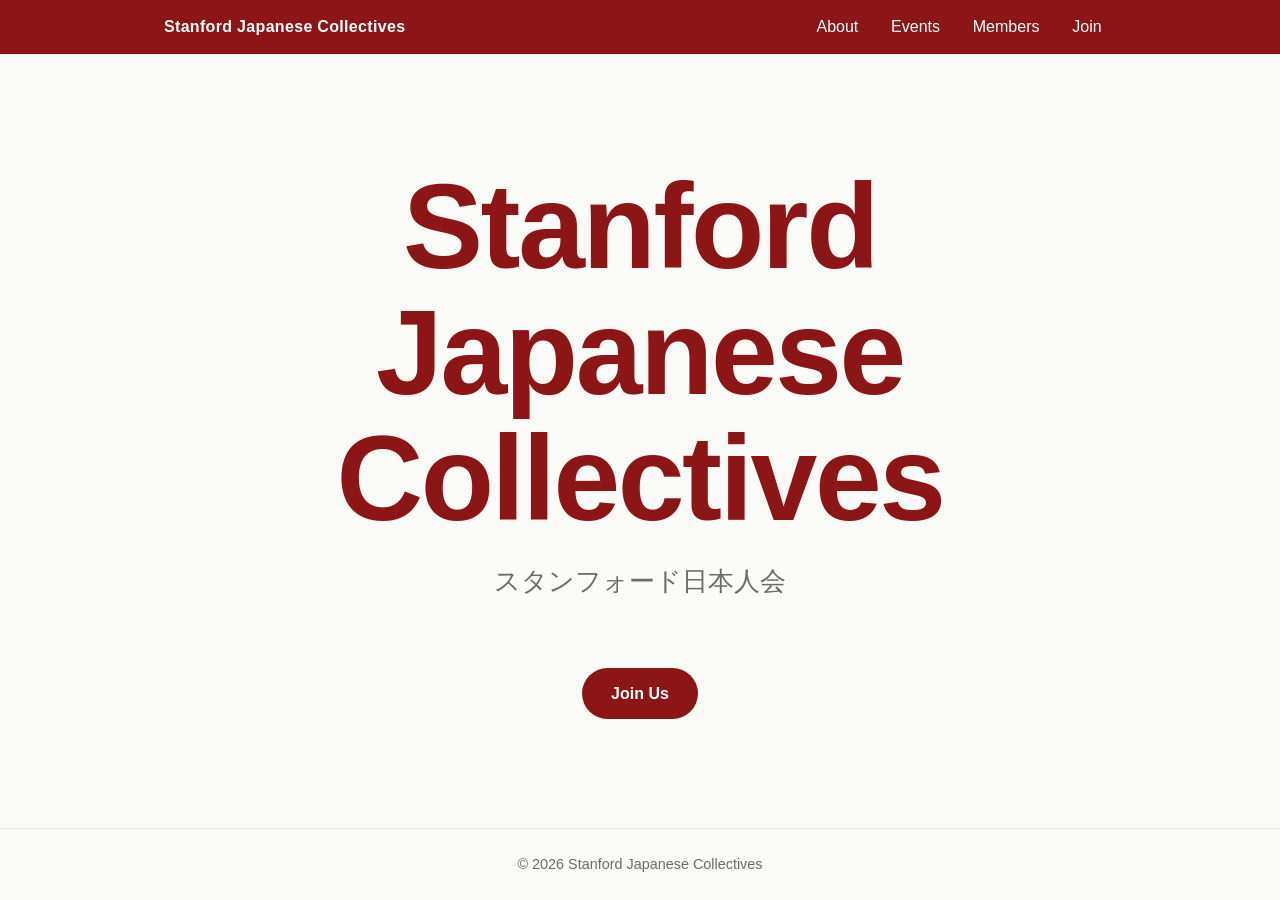
<file: index.html>
<!DOCTYPE html>
<html lang="en">
<head>
  <meta charset="UTF-8">
  <meta name="viewport" content="width=device-width, initial-scale=1.0">
  <title>Stanford Japanese Collectives</title>
  <link rel="stylesheet" href="css/style.css">
</head>
<body>
  <header>
    <nav class="nav">
      <a class="brand" href="index.html">Stanford Japanese Collectives</a>
      <ul>
        <li><a class="tab" href="about.html">About</a></li>
        <li><a class="tab" href="events.html">Events</a></li>
        <li><a class="tab" href="members.html">Members</a></li>
        <li><a class="tab" href="join.html">Join</a></li>
      </ul>
    </nav>
  </header>
  <section class="hero">
    <h1>Stanford<br>Japanese<br>Collectives</h1>
    <p class="jp">スタンフォード日本人会</p>
    <a class="cta" href="join.html">Join Us</a>
  </section>
  <footer>&copy; 2026 Stanford Japanese Collectives</footer>
</body>
</html>
</file>
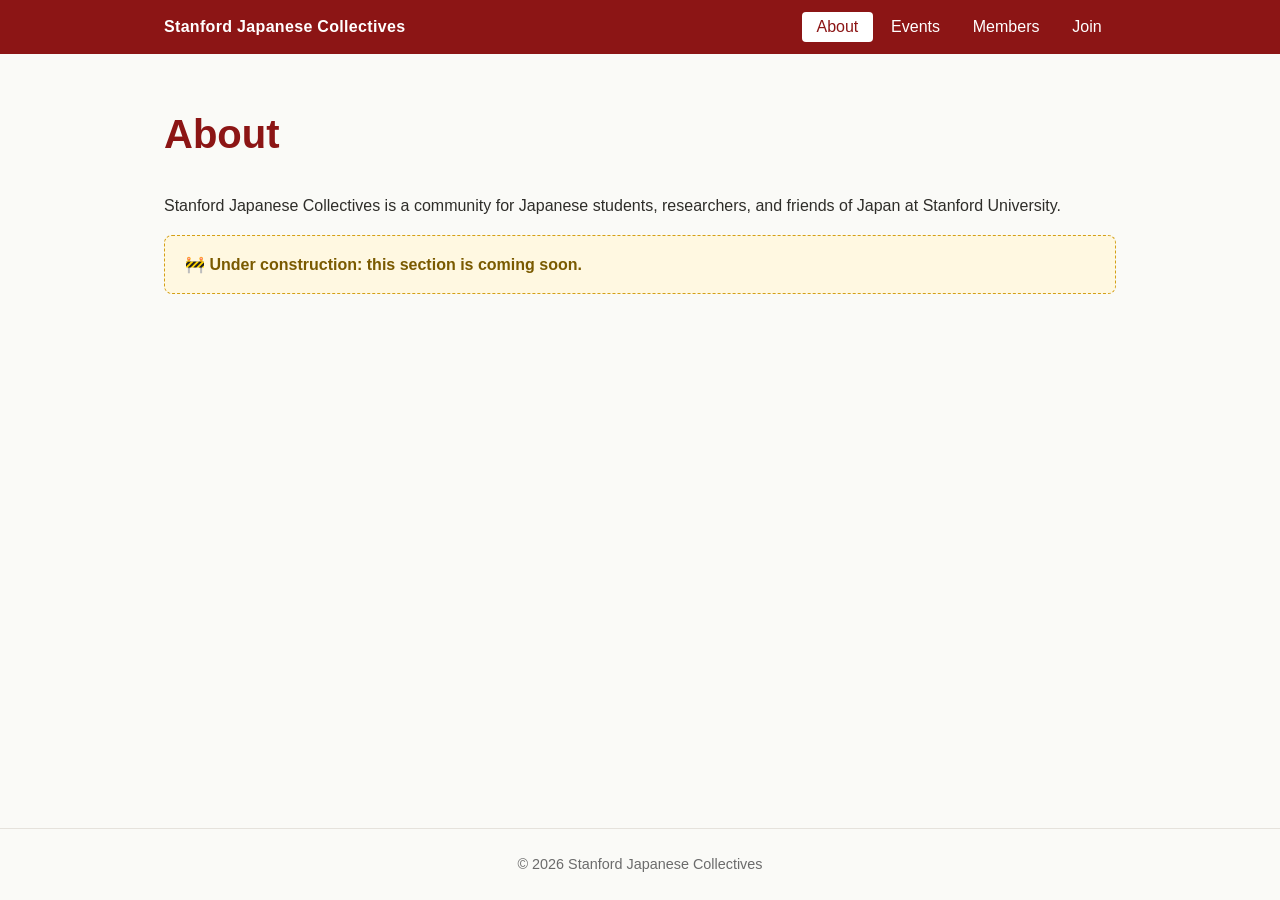
<file: about.html>
<!DOCTYPE html>
<html lang="en">
<head>
  <meta charset="UTF-8">
  <meta name="viewport" content="width=device-width, initial-scale=1.0">
  <title>About | Stanford Japanese Collectives</title>
  <link rel="stylesheet" href="css/style.css">
</head>
<body>
  <header>
    <nav class="nav">
      <a class="brand" href="index.html">Stanford Japanese Collectives</a>
      <ul>
        <li><a class="tab active" href="about.html">About</a></li>
        <li><a class="tab" href="events.html">Events</a></li>
        <li><a class="tab" href="members.html">Members</a></li>
        <li><a class="tab" href="join.html">Join</a></li>
      </ul>
    </nav>
  </header>
  <main class="page">
    <h1>About</h1>
    <p>Stanford Japanese Collectives is a community for Japanese students, researchers, and friends of Japan at Stanford University.</p>
    <p class="construction">🚧 Under construction: this section is coming soon.</p>
  </main>
  <footer>&copy; 2026 Stanford Japanese Collectives</footer>
</body>
</html>
</file>
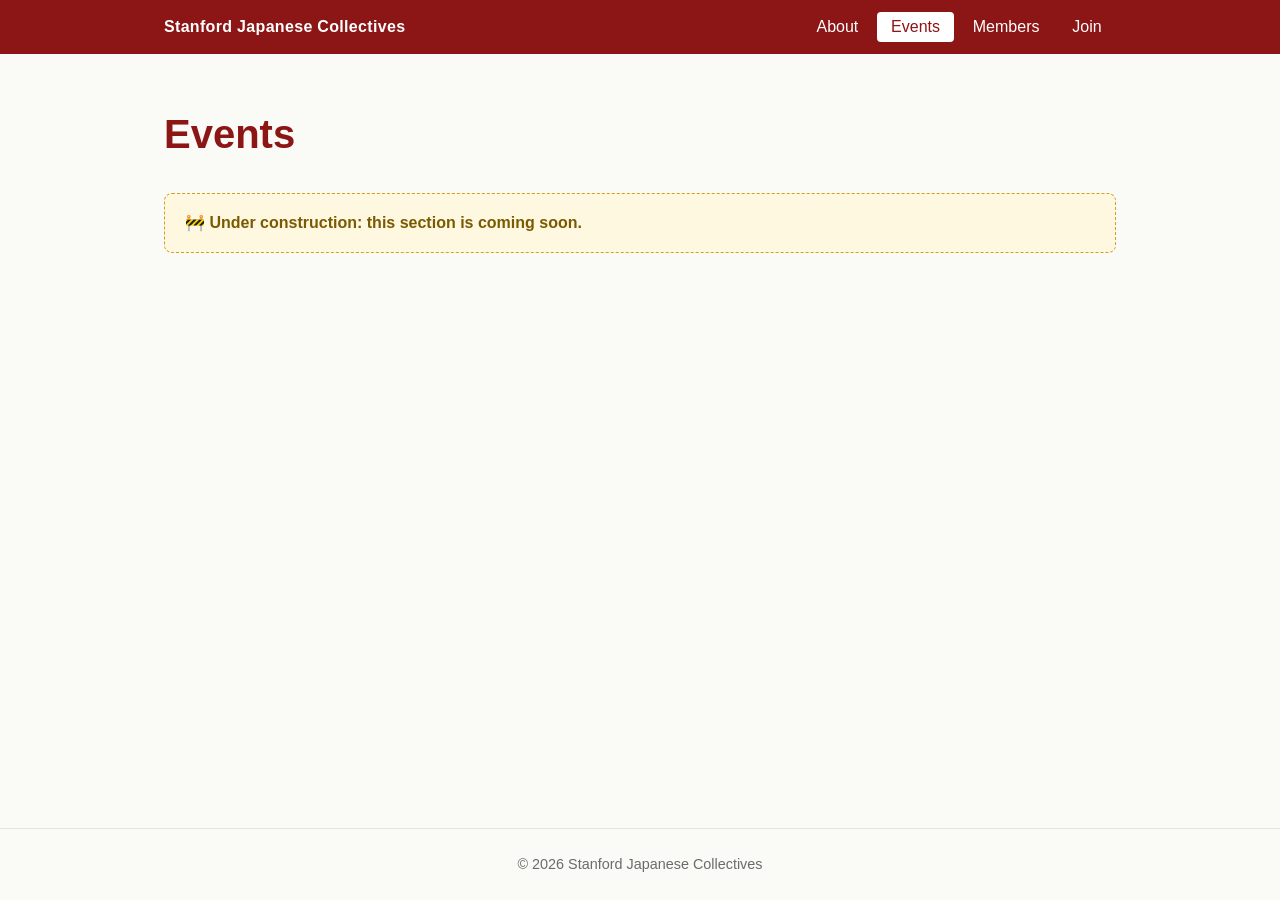
<file: events.html>
<!DOCTYPE html>
<html lang="en">
<head>
  <meta charset="UTF-8">
  <meta name="viewport" content="width=device-width, initial-scale=1.0">
  <title>Events | Stanford Japanese Collectives</title>
  <link rel="stylesheet" href="css/style.css">
</head>
<body>
  <header>
    <nav class="nav">
      <a class="brand" href="index.html">Stanford Japanese Collectives</a>
      <ul>
        <li><a class="tab" href="about.html">About</a></li>
        <li><a class="tab active" href="events.html">Events</a></li>
        <li><a class="tab" href="members.html">Members</a></li>
        <li><a class="tab" href="join.html">Join</a></li>
      </ul>
    </nav>
  </header>
  <main class="page">
    <h1>Events</h1>
    <p class="construction">🚧 Under construction: this section is coming soon.</p>
  </main>
  <footer>&copy; 2026 Stanford Japanese Collectives</footer>
</body>
</html>
</file>
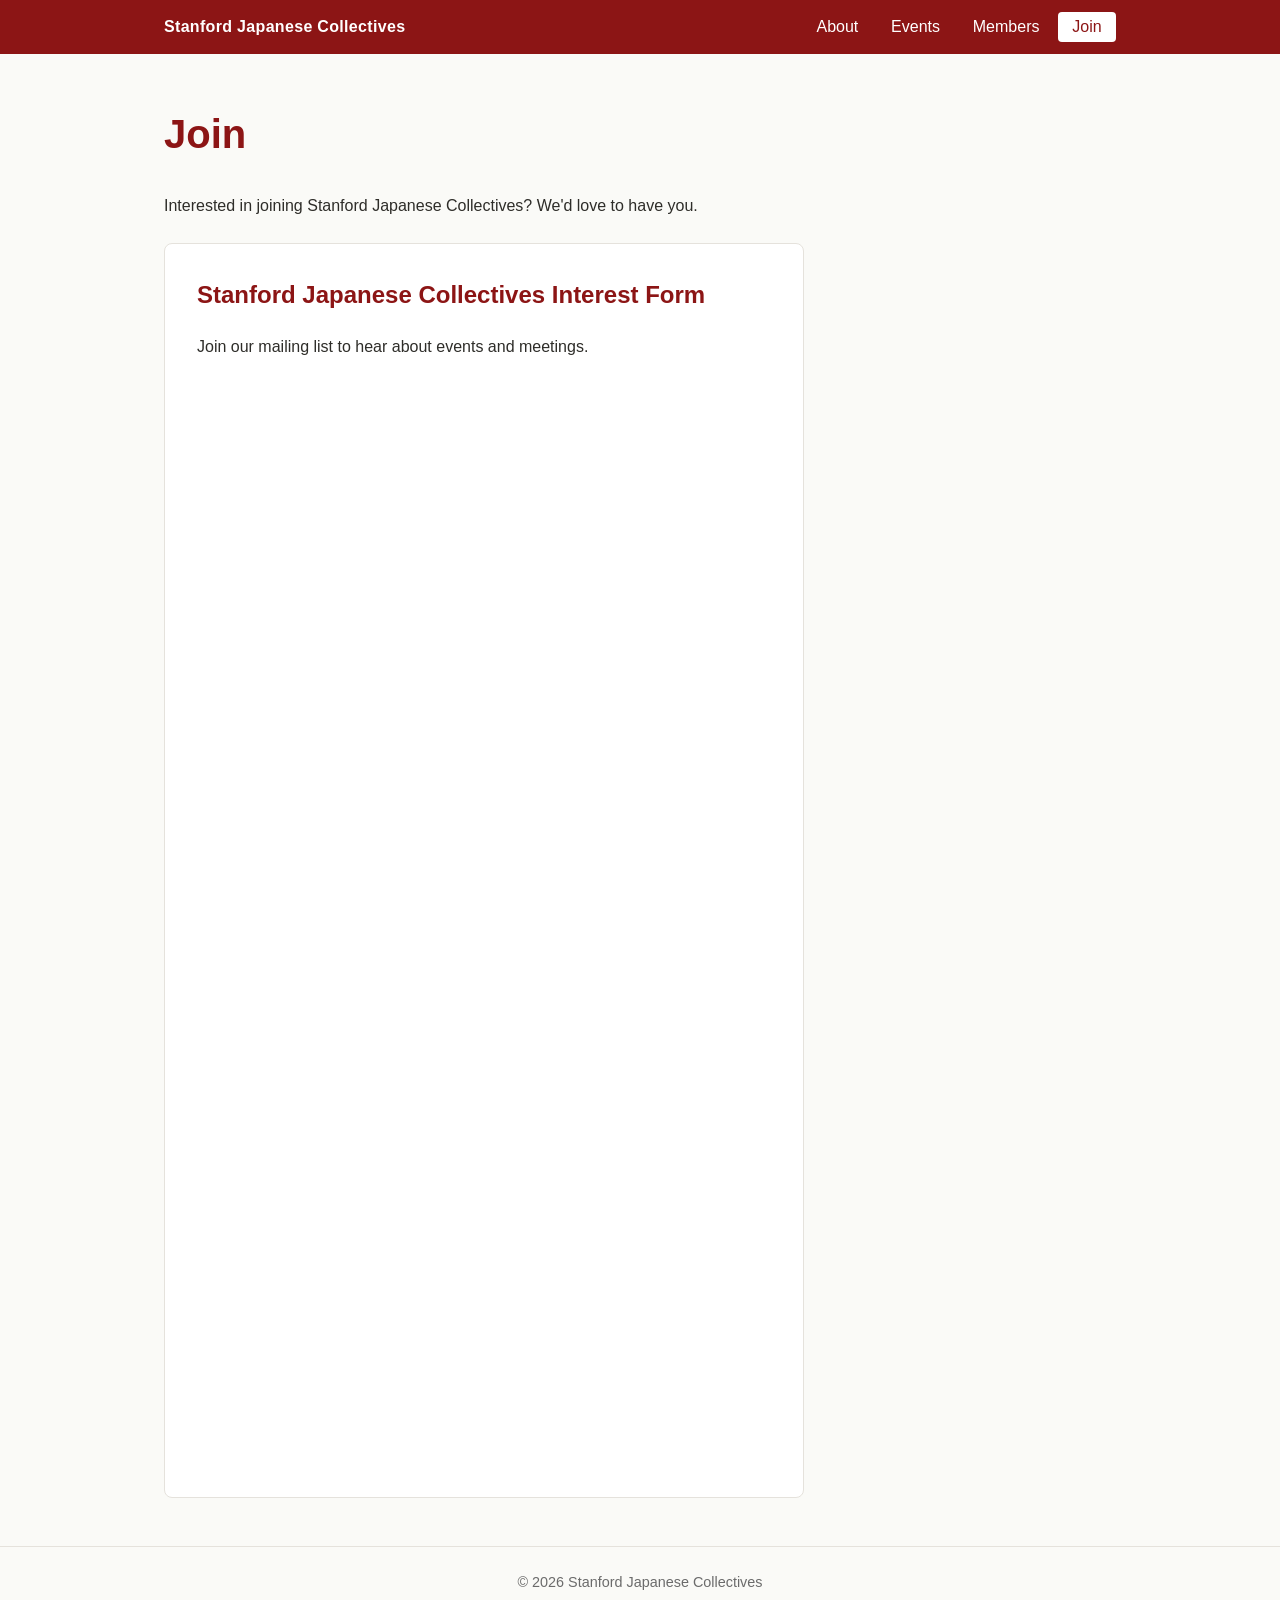
<file: join.html>
<!DOCTYPE html>
<html lang="en">
<head>
  <meta charset="UTF-8">
  <meta name="viewport" content="width=device-width, initial-scale=1.0">
  <title>Join | Stanford Japanese Collectives</title>
  <link rel="stylesheet" href="css/style.css">
</head>
<body>
  <header>
    <nav class="nav">
      <a class="brand" href="index.html">Stanford Japanese Collectives</a>
      <ul>
        <li><a class="tab" href="about.html">About</a></li>
        <li><a class="tab" href="events.html">Events</a></li>
        <li><a class="tab" href="members.html">Members</a></li>
        <li><a class="tab active" href="join.html">Join</a></li>
      </ul>
    </nav>
  </header>
  <main class="page">
    <h1>Join</h1>
    <p>Interested in joining Stanford Japanese Collectives? We'd love to have you.</p>
    <section class="form-card">
      <h2>Stanford Japanese Collectives Interest Form</h2>
      <p>Join our mailing list to hear about events and meetings.</p>
      <iframe
        src="https://docs.google.com/forms/d/e/1FAIpQLScV8HUGHC6Sf7UrKtfD_ebrBbqyNY0GtLF9-C5zRsXxLBLkpA/viewform?embedded=true"
        width="100%" height="1089" frameborder="0" marginheight="0" marginwidth="0" class="gform">
        Loading…
      </iframe>
    </section>
  </main>
  <footer>&copy; 2026 Stanford Japanese Collectives</footer>
</body>
</html>
</file>
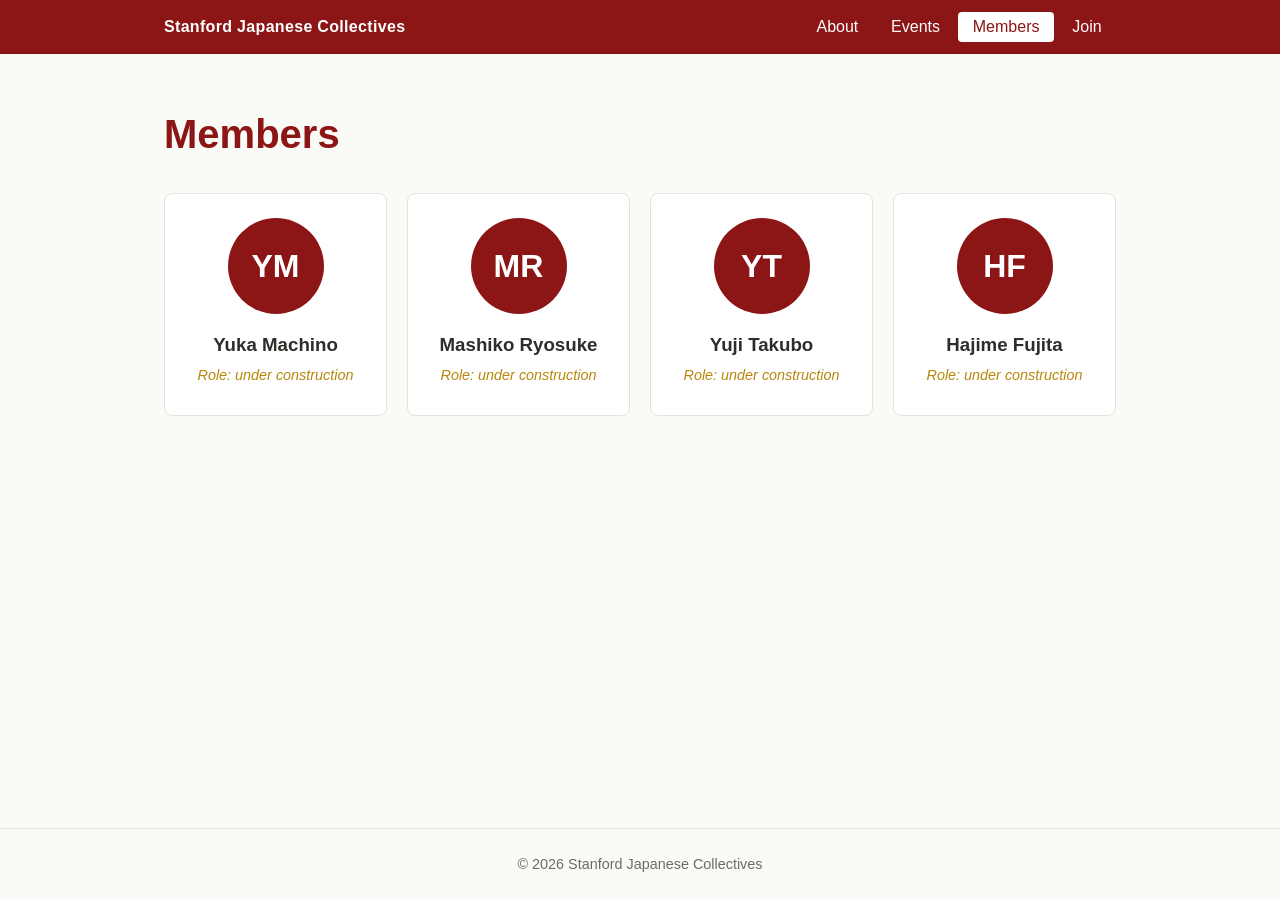
<file: members.html>
<!DOCTYPE html>
<html lang="en">
<head>
  <meta charset="UTF-8">
  <meta name="viewport" content="width=device-width, initial-scale=1.0">
  <title>Members | Stanford Japanese Collectives</title>
  <link rel="stylesheet" href="css/style.css">
</head>
<body>
  <header>
    <nav class="nav">
      <a class="brand" href="index.html">Stanford Japanese Collectives</a>
      <ul>
        <li><a class="tab" href="about.html">About</a></li>
        <li><a class="tab" href="events.html">Events</a></li>
        <li><a class="tab active" href="members.html">Members</a></li>
        <li><a class="tab" href="join.html">Join</a></li>
      </ul>
    </nav>
  </header>
  <main class="page">
    <h1>Members</h1>
    <div class="grid">
      <div class="card member">
        <div class="avatar">YM</div>
        <h3>Yuka Machino</h3>
        <p class="construction-inline">Role: under construction</p>
      </div>
      <div class="card member">
        <div class="avatar">MR</div>
        <h3>Mashiko Ryosuke</h3>
        <p class="construction-inline">Role: under construction</p>
      </div>
      <div class="card member">
        <div class="avatar">YT</div>
        <h3>Yuji Takubo</h3>
        <p class="construction-inline">Role: under construction</p>
      </div>
      <div class="card member">
        <div class="avatar">HF</div>
        <h3>Hajime Fujita</h3>
        <p class="construction-inline">Role: under construction</p>
      </div>
    </div>
  </main>
  <footer>&copy; 2026 Stanford Japanese Collectives</footer>
</body>
</html>
</file>
<file: css/style.css>
:root {
  --cardinal: #8c1515;
  --cardinal-dark: #660f0f;
  --ink: #2e2d29;
  --muted: #6b6b6b;
  --paper: #fafaf7;
  --line: #e5e2dc;
}

* { box-sizing: border-box; }

body {
  margin: 0;
  font-family: "Helvetica Neue", Helvetica, Arial, "Hiragino Sans", "Noto Sans JP", sans-serif;
  color: var(--ink);
  background: var(--paper);
  line-height: 1.6;
  display: flex;
  flex-direction: column;
  min-height: 100vh;
}

a { color: var(--cardinal); }

/* Header / navigation */
header {
  background: var(--cardinal);
  color: #fff;
}

.nav {
  max-width: 1000px;
  margin: 0 auto;
  padding: 0.9rem 1.5rem;
  display: flex;
  align-items: center;
  justify-content: space-between;
  flex-wrap: wrap;
  gap: 0.5rem;
}

.brand {
  color: #fff;
  font-weight: 700;
  text-decoration: none;
  letter-spacing: 0.02em;
}

.nav ul {
  list-style: none;
  margin: 0;
  padding: 0;
  display: flex;
  gap: 0.25rem;
  flex-wrap: wrap;
}

.nav a.tab {
  color: #fff;
  text-decoration: none;
  padding: 0.4rem 0.9rem;
  border-radius: 4px;
}

.nav a.tab:hover { background: var(--cardinal-dark); }
.nav a.tab.active { background: #fff; color: var(--cardinal); }

/* Hero (home page) */
.hero {
  flex: 1;
  display: flex;
  flex-direction: column;
  align-items: center;
  justify-content: center;
  text-align: center;
  padding: 4rem 1.5rem;
}

.hero h1 {
  font-size: clamp(3rem, 10vw, 7.5rem);
  line-height: 1.05;
  margin: 0;
  color: var(--cardinal);
  font-weight: 800;
  letter-spacing: -0.02em;
}

.hero .cta { margin-top: 2.5rem; }

.hero .jp {
  font-size: clamp(1.1rem, 2.5vw, 1.6rem);
  color: var(--muted);
  margin-top: 1.25rem;
}

.cta {
  display: inline-block;
  background: var(--cardinal);
  color: #fff;
  padding: 0.8rem 1.8rem;
  border-radius: 999px;
  text-decoration: none;
  font-weight: 600;
}

.cta:hover { background: var(--cardinal-dark); }

/* Inner pages */
main.page {
  flex: 1;
  width: 100%;
  max-width: 1000px;
  margin: 0 auto;
  padding: 3rem 1.5rem;
}

main.page h1 {
  font-size: 2.5rem;
  color: var(--cardinal);
  margin-top: 0;
}

.construction {
  background: #fff8e1;
  border: 1px dashed #d4a017;
  border-radius: 8px;
  padding: 1rem 1.25rem;
  color: #7a5a00;
  font-weight: 600;
}

.card p.construction-inline { color: #b8860b; font-style: italic; font-size: 0.9rem; }

/* Cards (events + members) */
.grid {
  display: grid;
  grid-template-columns: repeat(auto-fill, minmax(220px, 1fr));
  gap: 1.25rem;
  margin-top: 1.5rem;
}

.card {
  background: #fff;
  border: 1px solid var(--line);
  border-radius: 8px;
  padding: 1.5rem;
}

.card h3 { margin: 0 0 0.25rem; }
.card p { margin: 0.25rem 0; color: var(--muted); }

.member { text-align: center; }

.avatar {
  width: 96px;
  height: 96px;
  margin: 0 auto 1rem;
  border-radius: 50%;
  background: var(--cardinal);
  color: #fff;
  display: flex;
  align-items: center;
  justify-content: center;
  font-size: 2rem;
  font-weight: 700;
}

.event-date {
  color: var(--cardinal);
  font-weight: 700;
  font-size: 0.9rem;
  text-transform: uppercase;
  letter-spacing: 0.05em;
}

/* Interest form */
.form-card {
  background: #fff;
  border: 1px solid var(--line);
  border-radius: 8px;
  padding: 2rem;
  max-width: 640px;
  margin-top: 1.5rem;
}

.form-card h2 { margin-top: 0; color: var(--cardinal); }

.gform {
  display: block;
  border: none;
  max-width: 100%;
}

footer {
  border-top: 1px solid var(--line);
  text-align: center;
  padding: 1.5rem;
  color: var(--muted);
  font-size: 0.9rem;
}
</file>
